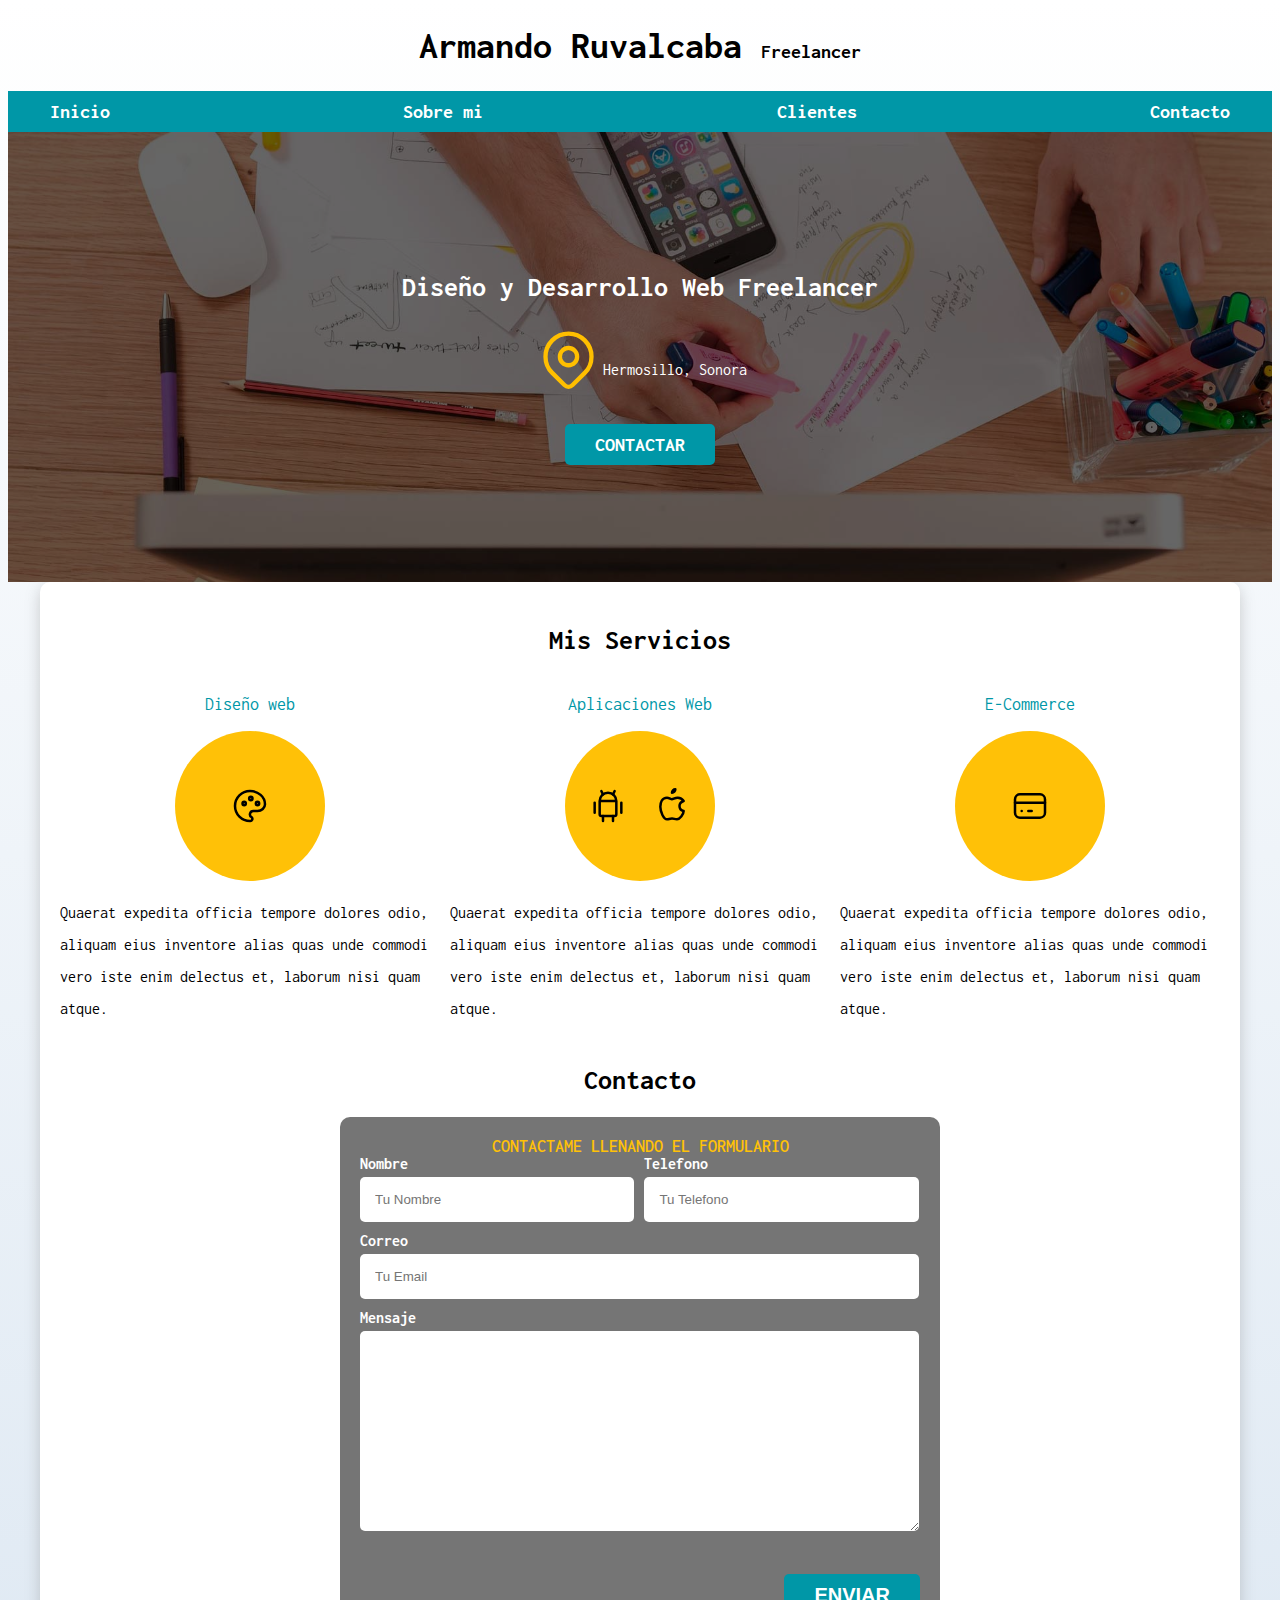
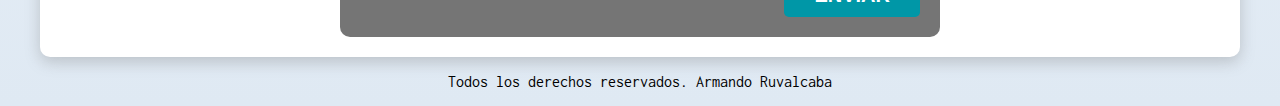
<file: index.html>
<!DOCTYPE html>
<html lang="en">

<head>
    <meta charset="UTF-8">
    <meta http-equiv="X-UA-Compatible" content="IE=edge">
    <meta name="viewport" content="width=device-width, initial-scale=1.0">
    <title>Diseñador Freelancer</title>
    <link rel="preconnect" href="https://fonts.googleapis.com">
    <link rel="preconnect" href="https://fonts.gstatic.com" crossorigin>
    <link href="https://fonts.googleapis.com/css2?family=Inconsolata:wght@400;700&display=swap" rel="stylesheet">
    <link rel="preload" href="css/styles.css" as="style">
    <link href="css/styles.css" rel="stylesheet">
</head>

<body>
    <header>
        <h1 class="titulo">Armando Ruvalcaba <span>Freelancer</span></h1>
    </header>

    <div class="nav-bg">
        <nav class="navegacion-principal contenedor">
            <a href="#">Inicio</a>
            <a href="#">Sobre mi</a>
            <a href="#">Clientes</a>
            <a href="#">Contacto</a>
        </nav>
    </div>

    <section class="hero">
        <div class="contenido-hero">
            <h2>Diseño y Desarrollo Web <span>Freelancer</span></h2>
            <div class="ubicacion">
                <svg xmlns="http://www.w3.org/2000/svg" class="icon icon-tabler icon-tabler-map-pin" width="69"
                    height="69" viewBox="0 0 24 24" stroke-width="1.5" stroke="#ffbf00" fill="none"
                    stroke-linecap="round" stroke-linejoin="round">
                    <path stroke="none" d="M0 0h24v24H0z" fill="none" />
                    <path d="M9 11a3 3 0 1 0 6 0a3 3 0 0 0 -6 0" />
                    <path d="M17.657 16.657l-4.243 4.243a2 2 0 0 1 -2.827 0l-4.244 -4.243a8 8 0 1 1 11.314 0z" />
                </svg>
                <p>Hermosillo, Sonora</p>
            </div>
            <a class="boton" href="#">Contactar</a>
        </div> <!-- Contenido div hero -->
    </section>

    <main class="contenedor sombra">
        <h2>Mis Servicios</h2>

        <div class="servicios">
            <section class="servicio">
                <h3>Diseño web</h3>
                <div class="iconos">
                    <svg xmlns="http://www.w3.org/2000/svg" class="icon icon-tabler icon-tabler-palette" width="40"
                        height="40" viewBox="0 0 24 24" stroke-width="1.5" stroke="#000000" fill="none"
                        stroke-linecap="round" stroke-linejoin="round">
                        <path stroke="none" d="M0 0h24v24H0z" fill="none" />
                        <path
                            d="M12 21a9 9 0 0 1 0 -18c4.97 0 9 3.582 9 8c0 1.06 -.474 2.078 -1.318 2.828c-.844 .75 -1.989 1.172 -3.182 1.172h-2.5a2 2 0 0 0 -1 3.75a1.3 1.3 0 0 1 -1 2.25" />
                        <path d="M8.5 10.5m-1 0a1 1 0 1 0 2 0a1 1 0 1 0 -2 0" />
                        <path d="M12.5 7.5m-1 0a1 1 0 1 0 2 0a1 1 0 1 0 -2 0" />
                        <path d="M16.5 10.5m-1 0a1 1 0 1 0 2 0a1 1 0 1 0 -2 0" />
                    </svg>
                </div>
                <p>Quaerat expedita officia tempore dolores odio, aliquam eius inventore alias quas unde commodi vero
                    iste enim delectus et, laborum nisi quam atque.</p>
            </section>
            <section class="servicio">
                <h3>Aplicaciones Web</h3>
                <div class="iconos">
                    <svg xmlns="http://www.w3.org/2000/svg" class="icon icon-tabler icon-tabler-brand-android"
                        width="40" height="40" viewBox="0 0 24 24" stroke-width="1.5" stroke="#000000" fill="none"
                        stroke-linecap="round" stroke-linejoin="round">
                        <path stroke="none" d="M0 0h24v24H0z" fill="none" />
                        <path d="M4 10l0 6" />
                        <path d="M20 10l0 6" />
                        <path d="M7 9h10v8a1 1 0 0 1 -1 1h-8a1 1 0 0 1 -1 -1v-8a5 5 0 0 1 10 0" />
                        <path d="M8 3l1 2" />
                        <path d="M16 3l-1 2" />
                        <path d="M9 18l0 3" />
                        <path d="M15 18l0 3" />
                    </svg>
                    <svg xmlns="http://www.w3.org/2000/svg" class="icon icon-tabler icon-tabler-brand-apple" width="40"
                        height="40" viewBox="0 0 24 24" stroke-width="1.5" stroke="#000000" fill="none"
                        stroke-linecap="round" stroke-linejoin="round">
                        <path stroke="none" d="M0 0h24v24H0z" fill="none" />
                        <path
                            d="M9 7c-3 0 -4 3 -4 5.5c0 3 2 7.5 4 7.5c1.088 -.046 1.679 -.5 3 -.5c1.312 0 1.5 .5 3 .5s4 -3 4 -5c-.028 -.01 -2.472 -.403 -2.5 -3c-.019 -2.17 2.416 -2.954 2.5 -3c-1.023 -1.492 -2.951 -1.963 -3.5 -2c-1.433 -.111 -2.83 1 -3.5 1c-.68 0 -1.9 -1 -3 -1z" />
                        <path d="M12 4a2 2 0 0 0 2 -2a2 2 0 0 0 -2 2" />
                    </svg>
                </div>
                <p>Quaerat expedita officia tempore dolores odio, aliquam eius inventore alias quas unde commodi vero
                    iste enim delectus et, laborum nisi quam atque.</p>
            </section>
            <section class="servicio">
                <h3>E-Commerce</h3>
                <div class="iconos">
                    <svg xmlns="http://www.w3.org/2000/svg" class="icon icon-tabler icon-tabler-credit-card" width="40"
                        height="40" viewBox="0 0 24 24" stroke-width="1.5" stroke="#000000" fill="none"
                        stroke-linecap="round" stroke-linejoin="round">
                        <path stroke="none" d="M0 0h24v24H0z" fill="none" />
                        <path d="M3 5m0 3a3 3 0 0 1 3 -3h12a3 3 0 0 1 3 3v8a3 3 0 0 1 -3 3h-12a3 3 0 0 1 -3 -3z" />
                        <path d="M3 10l18 0" />
                        <path d="M7 15l.01 0" />
                        <path d="M11 15l2 0" />
                    </svg>
                </div>
                <p>Quaerat expedita officia tempore dolores odio, aliquam eius inventore alias quas unde commodi vero
                    iste enim delectus et, laborum nisi quam atque.</p>
            </section>
        </div> <!-- div clase servicios -->


        <section>
            <h2>Contacto</h2>
        </section>

        <form class="formulario">
            <legend>Contactame llenando el formulario</legend>
            <div class="contenedor-campos">
                <div class="campo">
                    <label>Nombre</label>
                    <input class="input-text" type="text" placeholder="Tu Nombre" />
                </div>
                <div class="campo">
                    <label>Telefono</label>
                    <input class="input-text" type="tel" placeholder="Tu Telefono" />
                </div>
                <div class="campo">
                    <label>Correo</label>
                    <input class="input-text" type="email" placeholder="Tu Email">
                </div>
                <div class="campo">
                    <label>Mensaje</label>
                    <textarea class="input-text"></textarea>
                    <!--no es input text pero es con fines de facilitar los estilos -->
                </div> <!-- div mensaje -->
            </div> <!-- div campos -->

            <div class="alinear-derecha flex">
                <input class="boton w-sm-100" type="submit" value="Enviar">
            </div>
        </form>
    </main>

    <footer class="footer">
        <p>Todos los derechos reservados. Armando Ruvalcaba</p>
    </footer>

</body>

</html>
</file>
<file: css/styles.css>
/*estas son custom propierties para los colores del proyecto y solo se mandan a llamar*/
:root {
    --blanco: #ffffff;
    --oscuro: #212121;
    --primario: #ffc107;
    --secundario: #0097a7;
    --gris: #757575;

    --fuente-principal: 3.8rem;

}

/* ---------------globales--------------- */
html{
    font-size: 62.5%; /* Con este porcentage hacemos que 1rem = 10px*/
    box-sizing: border-box;/*Esta linea corrije problemas con el padding al box sizing*/
    scroll-snap-type: y mandatory;
}

/* Scroll snap */
.servicios, .navegacion-principal, .formulario {
    scroll-snap-align: center;
    scroll-snap-stop: always;
}

*, *:before, *:after {
    box-sizing: inherit;
}
body {
    font-size: 16px; /* Con font 16px al porcentaje de 62.5 hacemos que 1rem=10px*/
    font-family: 'Inconsolata', monospace;
    background-image: linear-gradient(to top, #dfe9f3 0%, var(--blanco) 100% );
}

.contenedor {
    max-width: 120rem;
    margin: 0 auto; /*margenes del contenedor nav*/
    /* el margen de arriba es igual a los dos de abajo solo que está simplificado
    margin-top: 0;
    margin-right: auto;
    margin-bottom: 0;
    margin-left: auto;
    
    margin: 0 auto 0 auto;  Esta es otra manera de hacer los margenes, sigue los margenes en sentido del reloj
    -La manera utilizada es cuando los margenes bottom y left se repiten entonces se puede dejar solo top y right*/
}

.boton {
    background-color: var(--secundario);
    color: var(--blanco);
    padding: 1rem 3rem;
    margin-top: 3rem;
    font-size: 2rem;
    text-decoration: none;
    text-transform: uppercase;
    font-weight: bold;
    border-radius: .5rem;
    width: 90%;
    text-align: center;
    border: none;
}
@media (min-width: 480px) {
    .boton {
        width: auto;
    }
}
.boton:hover {
    cursor: pointer;
}

.sombra{
    /*-webkit-box-shadow: 0px 5px 15px 0px rgba(112,112,112,0.33);
    -moz-box-shadow: 0px 5px 15px 0px rgba(112,112,112,0.33);*/
    box-shadow: 0px 5px 15px 0px rgba(112,112,112,0.33);
    background-color: var(--blanco);
    padding: 2rem;
    border-radius: 1rem;
}

/* ---------------Tipografía--------------- */
h1 {
    font-size: 3.8rem;
}

h2{
    font-size: 2.8rem;
}

h3{
    font-size: 1.8rem;
}

h1,h2,h3 {
    text-align: center;
}

.titulo span {
    font-size: 2rem;
}

/* ---------------Utilidades--------------- */
.w-sm-100 {
    width: 100%;
}
@media (min-width: 768px) {
    .w-sm-100 {
        width: auto;
    }
}
.flex {
    display: flex;
}
.alinear-derecha {
    justify-content: flex-end;
}

/* ---------------Navegación principal--------------- */
.nav-bg{
    background-color: var(--secundario);
}

.navegacion-principal {
    display: flex;
    flex-direction: column;
}

@media (min-width: 768px) {
    .navegacion-principal{
        flex-direction: row;
        justify-content: space-between;
    }
}

.navegacion-principal a {
    display: block;
    text-align: center;
    color: var(--blanco);
    text-decoration: none;
    font-size: 2rem;
    font-weight: 700;
    padding: 1rem; /*igual que el margin si está 1 vez representa los 4 lados*/
}

.navegacion-principal a:hover {
    background-color: var(--primario);
    color: var(--oscuro);
}

/* ---------------Hero--------------- */
.hero {
    background-image: url(../img/hero.jpg);
    background-repeat: no-repeat;
    background-size: cover;
    height: 450px;
    position: relative;
}
.contenido-hero {
    position: absolute;
    background-color:rgb(0, 0, 0,.5);/*Manera antigua*/
    background-color: rgb(0 0 0 / 60%); /*De esta manera la transparencia la determina en porcentaje*/
    width: 100%;
    height: 100%;

    display: flex;          
    flex-direction: column;
    align-items: center;
    justify-content: center; /*con estas 4 lineas se alinea vertical y horizontal*/
}

.contenido-hero h2, .contenido-hero p {
    color: var(--blanco)
}

.contenido-hero .ubicacion {
    display: flex;
    align-items: flex-end;
}


/*---------------Servicios---------------*/
@media (min-width: 768px) {
    .servicios {
        display: grid;
        grid-template-columns: 1fr 1fr 1fr;
        column-gap: 1rem;
    }
}

.servicio {
    display: flex;
    flex-direction: column;
    align-items: center;
}

.servicio h3 {
    color: var(--secundario);
    font-weight: 400;
}

.servicio p {
    line-height: 2;
}

.servicio .iconos {
    height: 15rem;
    width: 15rem;
    background-color: var(--primario);
    border-radius: 50%;
    display: flex;
    justify-content: space-evenly;
    align-items: center;
}

/* Contacto */
.formulario {
    background-color: var(--gris);
    width: min( 60rem, 100% ); /* utiliza el valor más pequeño de pixeles, si baja de 600px(60rem) el formulario toma el 100% de la pantalla */
    margin: 0 auto;
    padding: 2rem;
    border-radius: 1rem;
}

.formulario fieldset {
    border: none;
}

.formulario legend {
    color: var(--primario);
    text-align: center;
    font-size: 1.8rem;
    text-transform: uppercase;
    font-weight: 600;
    margin-bottom: 2rem;
    margin: 0 auto;
}

@media (min-width: 768px) {
    .contenedor-campos {
        display: grid;
        grid-template-columns: 49% 49%;
        grid-template-rows: auto auto auto;
        column-gap: 1rem; /*separación de las columnas*/
    }

    .campo:nth-child(3),
    .campo:nth-child(4){
        grid-column: 1 / 3;
    }
}


.campo {
    margin-bottom: 1rem
}

.campo label {
    color: var(--blanco);
    font-weight: bold;
    margin-bottom: .5rem;
    display: block;
}

.campo textarea {
    min-height: 20rem;
    max-width: 100%;
}

.input-text {
    width: 100%;
    border: none;
    padding: 1.5rem;
    border-radius: .5rem;
}

/*footer*/
.footer {
    text-align: center;
}
</file>
